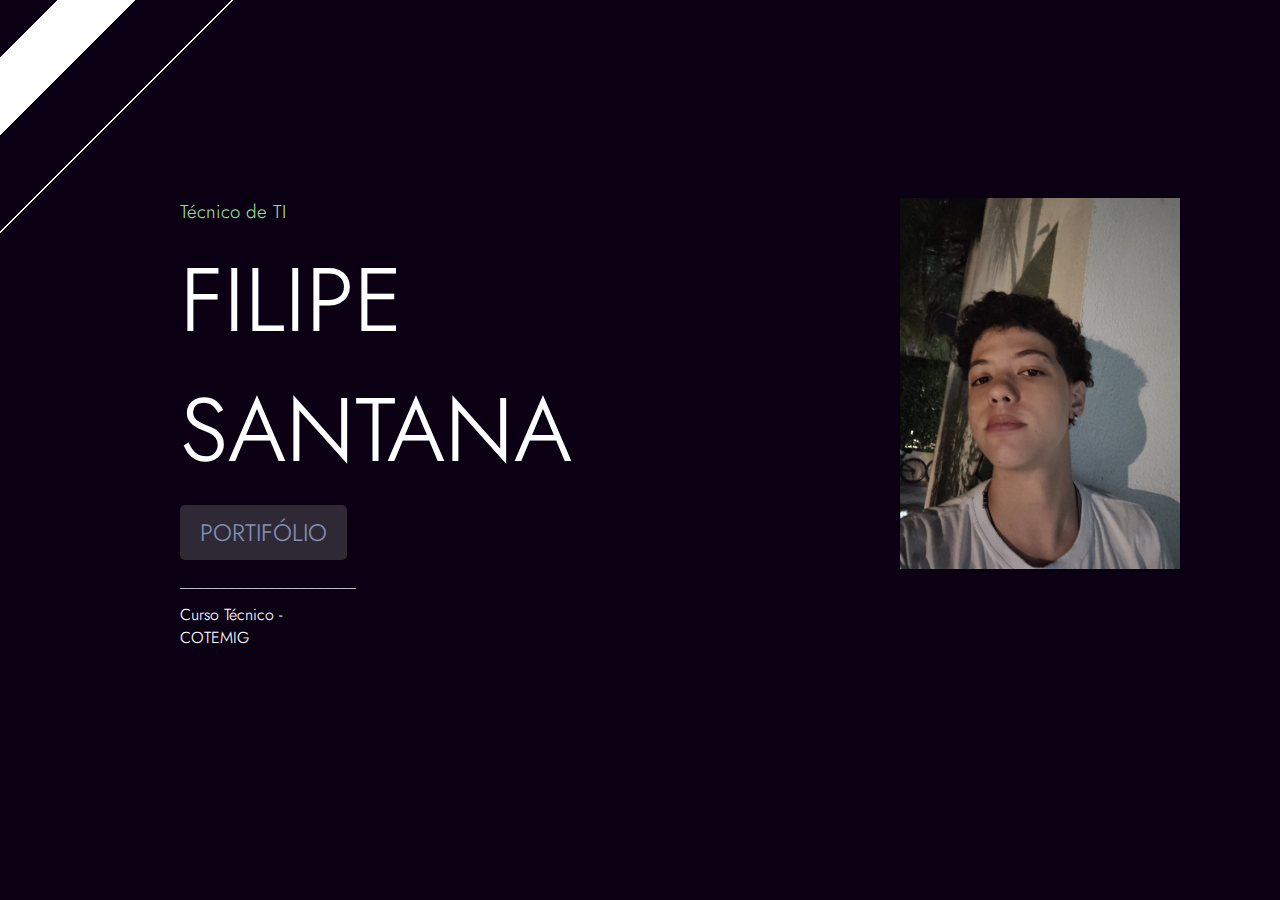
<file: index.html>
<!DOCTYPE html>
<html lang="pt_br">
<head>
    <meta charset="UTF-8">
    <meta name="viewport" content="width=device-width, initial-scale=1.0">
    <title>Portifolio</title>
    <link rel="stylesheet" href="style.css">
    <link rel="preconnect" href="https://fonts.googleapis.com">
<link rel="preconnect" href="https://fonts.gstatic.com" crossorigin>
<link href="https://fonts.googleapis.com/css2?family=Jost:ital,wght@0,100..900;1,100..900&display=swap" rel="stylesheet">
</head>
<body>
   
<main>
    <nav>
        
        <div>
            <h3>Técnico de TI</h3>
         </div>
         <div>
             <h1>FILIPE <br> SANTANA</h1>
         </div>
         <div class="BLUEMARINE">
            <a href="projetos.html" class="button">PORTIFÓLIO</a>
         </div>         
         <div>
            ______________________
         </div>
         
         <div>
            Curso Técnico -<br> COTEMIG
         </div>
                
    </nav>
    
<div>
    
</div>
    <div>
        <img src="filipe.png" alt="">
    </div>
    
</main>




</body>
</html>
</file>
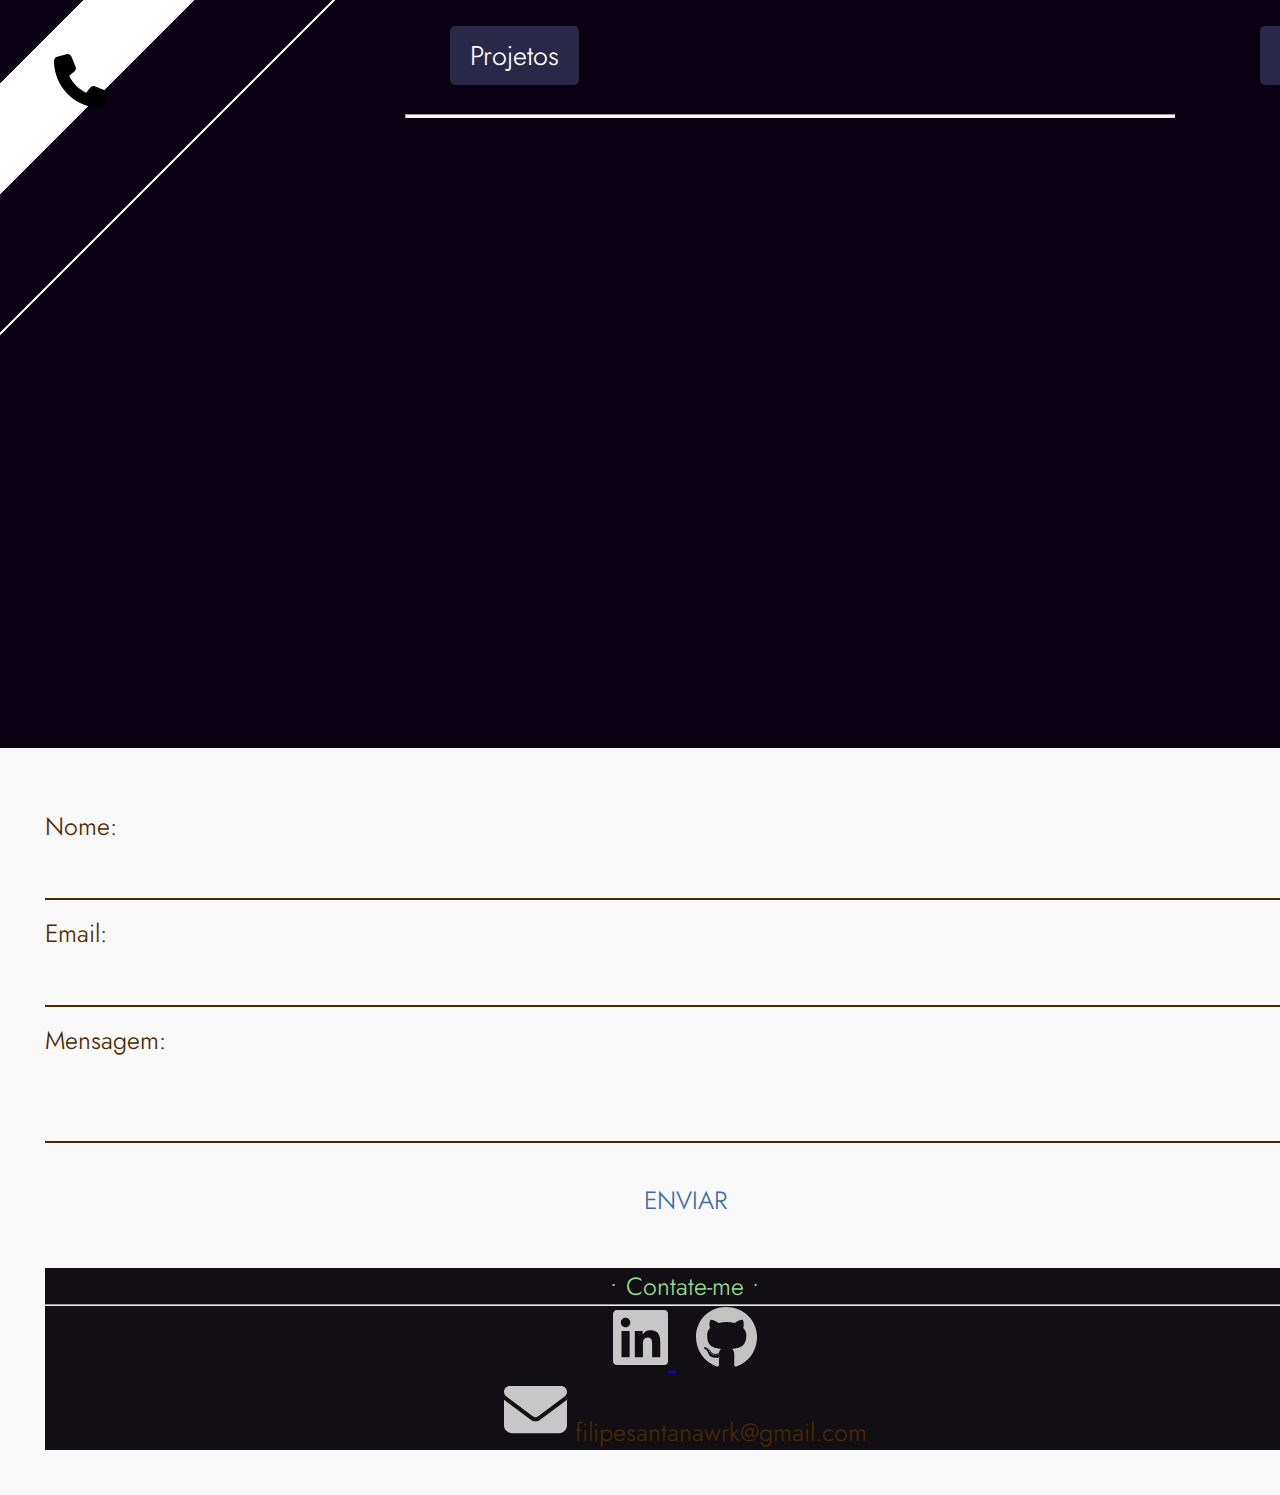
<file: contato.html>
<!DOCTYPE html>
<html lang="pt_br">
<head>
    <meta charset="UTF-8">
    <meta name="viewport" content="width=device-width, initial-scale=1.0">
    <title>projetos</title>
    <link rel="stylesheet" href="contato.css">
    <link rel="preconnect" href="https://fonts.googleapis.com">
<link rel="preconnect" href="https://fonts.gstatic.com" crossorigin>
<link href="https://fonts.googleapis.com/css2?family=Jost:ital,wght@0,100..900;1,100..900&display=swap" rel="stylesheet">

</head>


<body> 
    
    <header>




    <div><svg class="icons" xmlns="http://www.w3.org/2000/svg" viewBox="0 0 512 512"><!--!Font Awesome Free 6.6.0 by @fontawesome - https://fontawesome.com License - https://fontawesome.com/license/free Copyright 2024 Fonticons, Inc.--><path d="M164.9 24.6c-7.7-18.6-28-28.5-47.4-23.2l-88 24C12.1 30.2 0 46 0 64C0 311.4 200.6 512 448 512c18 0 33.8-12.1 38.6-29.5l24-88c5.3-19.4-4.6-39.7-23.2-47.4l-96-40c-16.3-6.8-35.2-2.1-46.3 11.6L304.7 368C234.3 334.7 177.3 277.7 144 207.3L193.3 167c13.7-11.2 18.4-30 11.6-46.3l-40-96z"/></svg></div>
    <div class="ajustesDivBtn"><a href="projetos.html" class="botao-contato" id="NoSublime">Projetos</a></div>
    <div class="ajustesDivBtn"><a href="sobreMim.html" class="sobreMim-contato" id="NoSublime">Sobre Mim</a></div>
    <a href="index.html" id="ajusteHomeBtn" ><svg xmlns="http://www.w3.org/2000/svg" viewBox="0 0 576 512"><!--!Font Awesome Free 6.6.0 by @fontawesome - https://fontawesome.com License - https://fontawesome.com/license/free Copyright 2024 Fonticons, Inc.--><path fill="#c5cad3" d="M575.8 255.5c0 18-15 32.1-32 32.1l-32 0 .7 160.2c0 2.7-.2 5.4-.5 8.1l0 16.2c0 22.1-17.9 40-40 40l-16 0c-1.1 0-2.2 0-3.3-.1c-1.4 .1-2.8 .1-4.2 .1L416 512l-24 0c-22.1 0-40-17.9-40-40l0-24 0-64c0-17.7-14.3-32-32-32l-64 0c-17.7 0-32 14.3-32 32l0 64 0 24c0 22.1-17.9 40-40 40l-24 0-31.9 0c-1.5 0-3-.1-4.5-.2c-1.2 .1-2.4 .2-3.6 .2l-16 0c-22.1 0-40-17.9-40-40l0-112c0-.9 0-1.9 .1-2.8l0-69.7-32 0c-18 0-32-14-32-32.1c0-9 3-17 10-24L266.4 8c7-7 15-8 22-8s15 2 21 7L564.8 231.5c8 7 12 15 11 24z"/></svg></a>

    </header>

    <div><hr class="line_header"></div>
    
    <main>
             
        <div class="contact-form">
            <form>
                <label for="name">Nome:</label>
                <input type="text" id="name" name="name">
        
                <label for="email">Email:</label>
                <input type="email" id="email" name="email">
        
                
            </form>
        
<nav>
    <label for="message">Mensagem:</label>
    <textarea id="message" name="message"></textarea>

    <button type="submit">ENVIAR</button>
</nav>
            <footer class="svgcorrect">
                <div class="contact-info">
                    <p>• Contate-me •</p>
                    <hr>
                    <div class="social-links">
                        <a href="https://linkedin.com" target="_blank">
                            <svg xmlns="http://www.w3.org/2000/svg" viewBox="0 0 448 512"><!--!Font Awesome Free 6.6.0 by @fontawesome - https://fontawesome.com License - https://fontawesome.com/license/free Copyright 2024 Fonticons, Inc.--><path fill="#c7c7c7" d="M416 32H31.9C14.3 32 0 46.5 0 64.3v383.4C0 465.5 14.3 480 31.9 480H416c17.6 0 32-14.5 32-32.3V64.3c0-17.8-14.4-32.3-32-32.3zM135.4 416H69V202.2h66.5V416zm-33.2-243c-21.3 0-38.5-17.3-38.5-38.5S80.9 96 102.2 96c21.2 0 38.5 17.3 38.5 38.5 0 21.3-17.2 38.5-38.5 38.5zm282.1 243h-66.4V312c0-24.8-.5-56.7-34.5-56.7-34.6 0-39.9 27-39.9 54.9V416h-66.4V202.2h63.7v29.2h.9c8.9-16.8 30.6-34.5 62.9-34.5 67.2 0 79.7 44.3 79.7 101.9V416z"/></svg>
                            
                        </a>
                           
                        <a href="https://github.com" target="_blank">
                            <svg xmlns="http://www.w3.org/2000/svg" viewBox="0 0 496 512"><!--!Font Awesome Free 6.6.0 by @fontawesome - https://fontawesome.com License - https://fontawesome.com/license/free Copyright 2024 Fonticons, Inc.--><path fill="#c2c2c2" d="M165.9 397.4c0 2-2.3 3.6-5.2 3.6-3.3 .3-5.6-1.3-5.6-3.6 0-2 2.3-3.6 5.2-3.6 3-.3 5.6 1.3 5.6 3.6zm-31.1-4.5c-.7 2 1.3 4.3 4.3 4.9 2.6 1 5.6 0 6.2-2s-1.3-4.3-4.3-5.2c-2.6-.7-5.5 .3-6.2 2.3zm44.2-1.7c-2.9 .7-4.9 2.6-4.6 4.9 .3 2 2.9 3.3 5.9 2.6 2.9-.7 4.9-2.6 4.6-4.6-.3-1.9-3-3.2-5.9-2.9zM244.8 8C106.1 8 0 113.3 0 252c0 110.9 69.8 205.8 169.5 239.2 12.8 2.3 17.3-5.6 17.3-12.1 0-6.2-.3-40.4-.3-61.4 0 0-70 15-84.7-29.8 0 0-11.4-29.1-27.8-36.6 0 0-22.9-15.7 1.6-15.4 0 0 24.9 2 38.6 25.8 21.9 38.6 58.6 27.5 72.9 20.9 2.3-16 8.8-27.1 16-33.7-55.9-6.2-112.3-14.3-112.3-110.5 0-27.5 7.6-41.3 23.6-58.9-2.6-6.5-11.1-33.3 2.6-67.9 20.9-6.5 69 27 69 27 20-5.6 41.5-8.5 62.8-8.5s42.8 2.9 62.8 8.5c0 0 48.1-33.6 69-27 13.7 34.7 5.2 61.4 2.6 67.9 16 17.7 25.8 31.5 25.8 58.9 0 96.5-58.9 104.2-114.8 110.5 9.2 7.9 17 22.9 17 46.4 0 33.7-.3 75.4-.3 83.6 0 6.5 4.6 14.4 17.3 12.1C428.2 457.8 496 362.9 496 252 496 113.3 383.5 8 244.8 8zM97.2 352.9c-1.3 1-1 3.3 .7 5.2 1.6 1.6 3.9 2.3 5.2 1 1.3-1 1-3.3-.7-5.2-1.6-1.6-3.9-2.3-5.2-1zm-10.8-8.1c-.7 1.3 .3 2.9 2.3 3.9 1.6 1 3.6 .7 4.3-.7 .7-1.3-.3-2.9-2.3-3.9-2-.6-3.6-.3-4.3 .7zm32.4 35.6c-1.6 1.3-1 4.3 1.3 6.2 2.3 2.3 5.2 2.6 6.5 1 1.3-1.3 .7-4.3-1.3-6.2-2.2-2.3-5.2-2.6-6.5-1zm-11.4-14.7c-1.6 1-1.6 3.6 0 5.9 1.6 2.3 4.3 3.3 5.6 2.3 1.6-1.3 1.6-3.9 0-6.2-1.4-2.3-4-3.3-5.6-2z"/></svg>
                        </a>
<br>
                        <svg xmlns="http://www.w3.org/2000/svg" viewBox="0 0 512 512"><!--!Font Awesome Free 6.6.0 by @fontawesome - https://fontawesome.com License - https://fontawesome.com/license/free Copyright 2024 Fonticons, Inc.--><path fill="#c7c7c7" d="M48 64C21.5 64 0 85.5 0 112c0 15.1 7.1 29.3 19.2 38.4L236.8 313.6c11.4 8.5 27 8.5 38.4 0L492.8 150.4c12.1-9.1 19.2-23.3 19.2-38.4c0-26.5-21.5-48-48-48L48 64zM0 176L0 384c0 35.3 28.7 64 64 64l384 0c35.3 0 64-28.7 64-64l0-208L294.4 339.2c-22.8 17.1-54 17.1-76.8 0L0 176z"/></svg>
                    </a>filipesantanawrk@gmail.com


                    </div>
                </div>
            </div>
            </footer>
           


    </main>



<script src="java.js"></script>
</body>
</html>
</file>
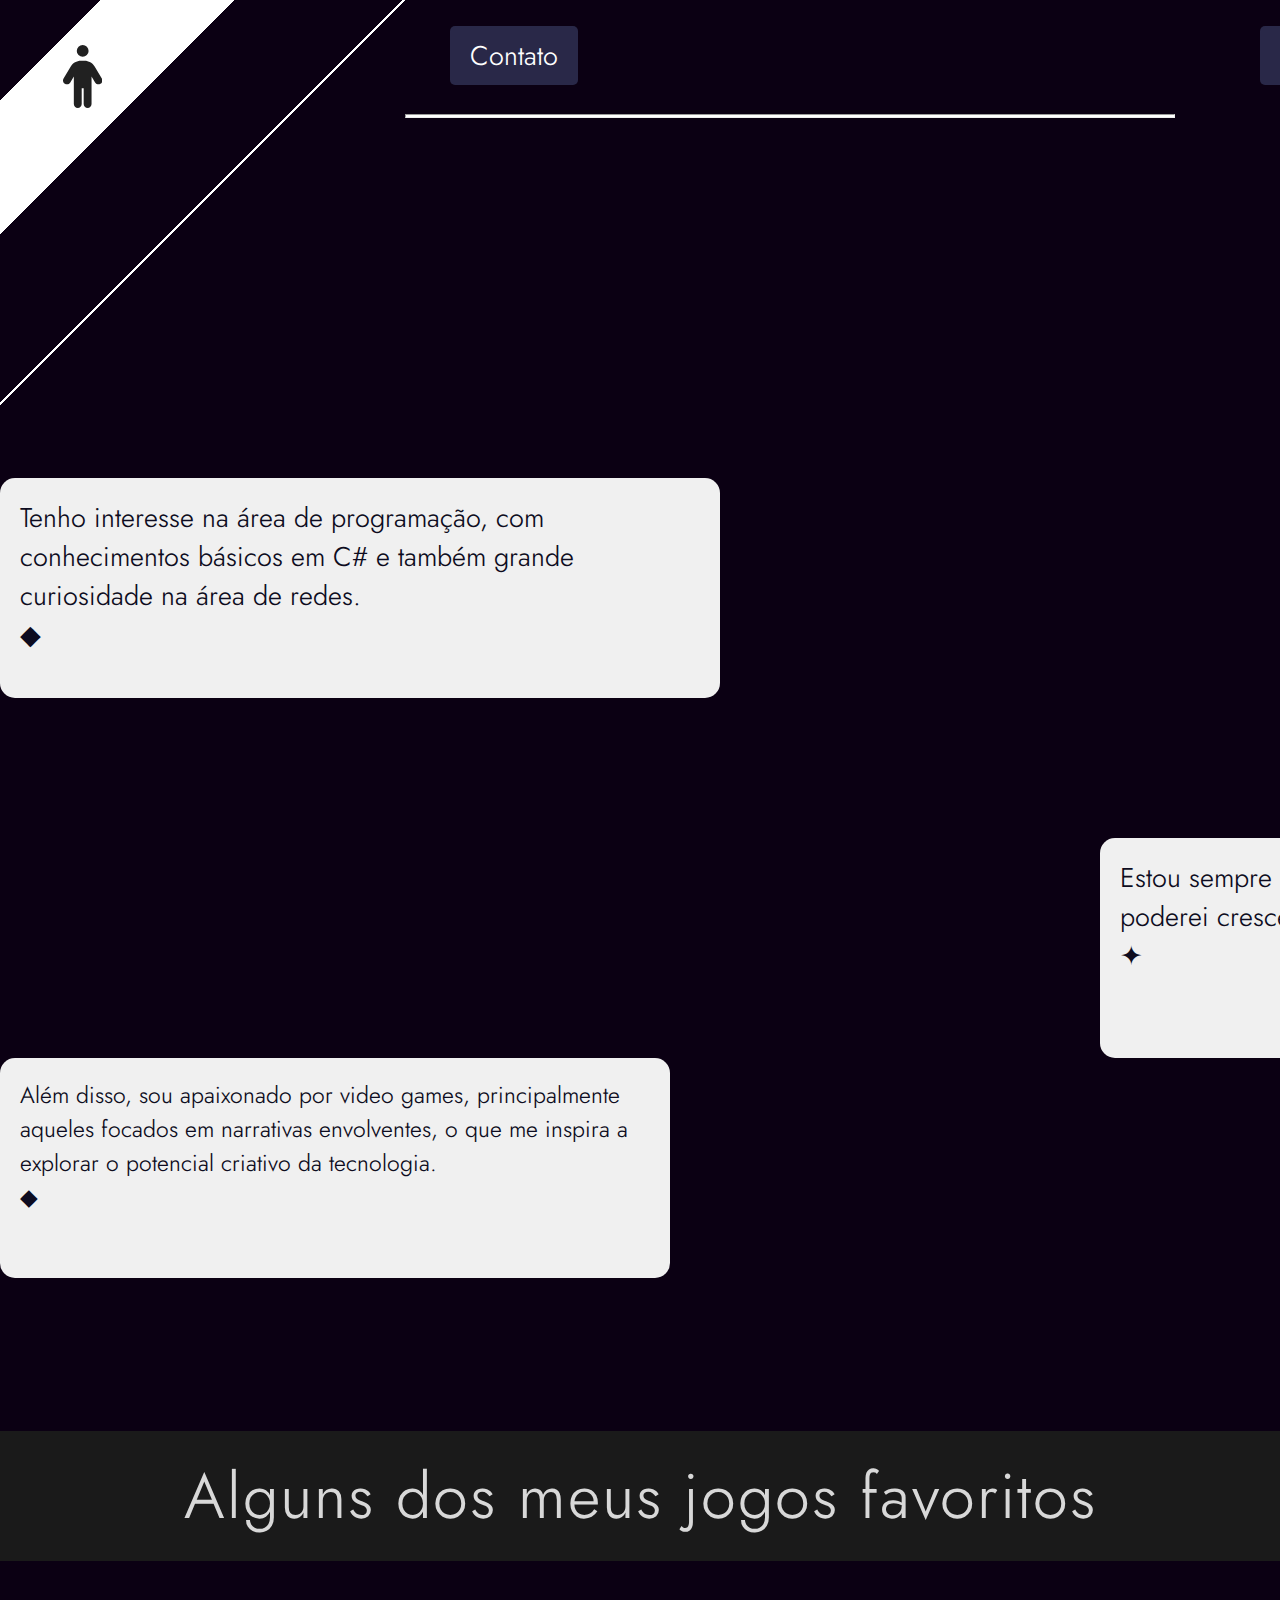
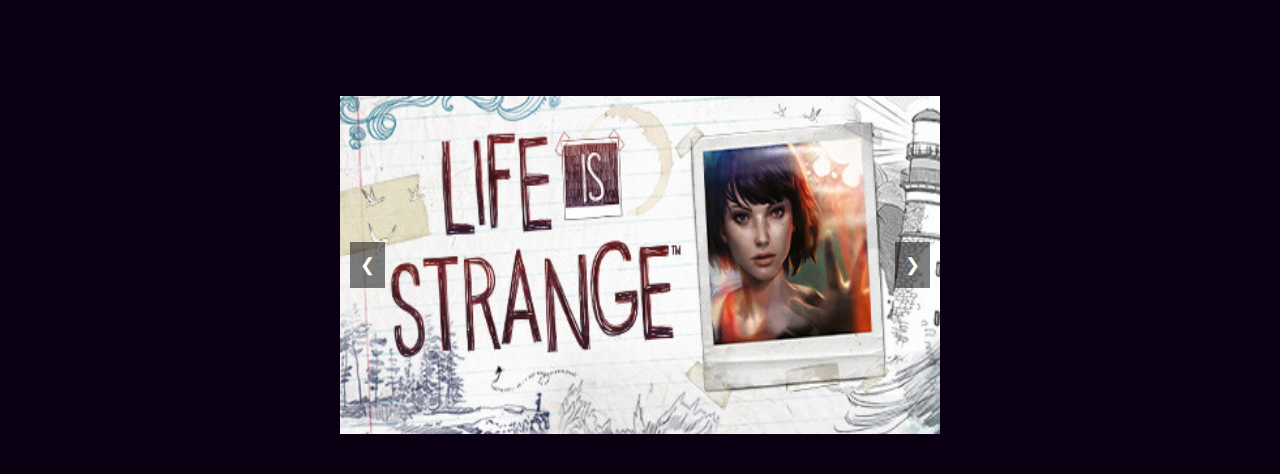
<file: sobreMim.html>
<!DOCTYPE html>
<html lang="pt_br">
<head>
    <meta charset="UTF-8">
    <meta name="viewport" content="width=device-width, initial-scale=1.0">
    <title>projetos</title>
    <link rel="stylesheet" href="sobreMim.css">
    <link rel="preconnect" href="https://fonts.googleapis.com">
<link rel="preconnect" href="https://fonts.gstatic.com" crossorigin>
<link href="https://fonts.googleapis.com/css2?family=Jost:ital,wght@0,100..900;1,100..900&display=swap" rel="stylesheet">

</head>


<body> 
    
    <header>




    <div><svg  class="svgBASE" xmlns="http://www.w3.org/2000/svg" viewBox="0 0 320 512"><!--!Font Awesome Free 6.6.0 by @fontawesome - https://fontawesome.com License - https://fontawesome.com/license/free Copyright 2024 Fonticons, Inc.--><path fill="#212121" d="M112 48a48 48 0 1 1 96 0 48 48 0 1 1 -96 0zm40 304l0 128c0 17.7-14.3 32-32 32s-32-14.3-32-32l0-223.1L59.4 304.5c-9.1 15.1-28.8 20-43.9 10.9s-20-28.8-10.9-43.9l58.3-97c17.4-28.9 48.6-46.6 82.3-46.6l29.7 0c33.7 0 64.9 17.7 82.3 46.6l58.3 97c9.1 15.1 4.2 34.8-10.9 43.9s-34.8 4.2-43.9-10.9L232 256.9 232 480c0 17.7-14.3 32-32 32s-32-14.3-32-32l0-128-16 0z"/></svg></div>
    <div class="ajustesDivBtn"><a href="contato.html" class="botao-contato" id="NoSublime">Contato</a></div>
    <div class="ajustesDivBtn"><a href="projetos.html" class="sobreMim-contato" id="NoSublime">Projetos</a></div>
    <a href="index.html" id="ajusteHomeBtn" ><svg xmlns="http://www.w3.org/2000/svg" viewBox="0 0 576 512"><!--!Font Awesome Free 6.6.0 by @fontawesome - https://fontawesome.com License - https://fontawesome.com/license/free Copyright 2024 Fonticons, Inc.--><path fill="#c5cad3" d="M575.8 255.5c0 18-15 32.1-32 32.1l-32 0 .7 160.2c0 2.7-.2 5.4-.5 8.1l0 16.2c0 22.1-17.9 40-40 40l-16 0c-1.1 0-2.2 0-3.3-.1c-1.4 .1-2.8 .1-4.2 .1L416 512l-24 0c-22.1 0-40-17.9-40-40l0-24 0-64c0-17.7-14.3-32-32-32l-64 0c-17.7 0-32 14.3-32 32l0 64 0 24c0 22.1-17.9 40-40 40l-24 0-31.9 0c-1.5 0-3-.1-4.5-.2c-1.2 .1-2.4 .2-3.6 .2l-16 0c-22.1 0-40-17.9-40-40l0-112c0-.9 0-1.9 .1-2.8l0-69.7-32 0c-18 0-32-14-32-32.1c0-9 3-17 10-24L266.4 8c7-7 15-8 22-8s15 2 21 7L564.8 231.5c8 7 12 15 11 24z"/></svg></a>

    </header>

    <div><hr class="line_header"></div>
    
    <main>
        <div class="container">
            <div class="balloon01">
                <p>Tenho interesse na área de programação, com conhecimentos básicos em C# e também grande curiosidade na área de redes.</p>
                <span class="icon">◆</span>
            </div>
            <div class="balloon02">
                <p>Estou sempre em busca de aprendizado e acredito que poderei crescer e contribuir muito com a empresa.</p>
                <span class="icon">✦</span>
            </div>
        </div>
        <div class="balloon03">
            <p>Além disso, sou apaixonado por video games, principalmente aqueles focados em narrativas envolventes, o que me inspira a explorar o potencial criativo da tecnologia.</p>
            <span class="icon">◆</span>
        </div>
    </main>
<div class="void"></div>

<div style="text-align: center;font-size: 7vh; color: #D8D8D8; background-color: #1A1A1A; padding: 20px 0; letter-spacing: 2px;height: 10vh;margin-bottom: 15vh;">
   Alguns dos meus jogos favoritos
   
  </div>


    <div class="carousel">
        <button class="carousel-button prev" onclick="prevSlide()">&#10094;</button>
        <div class="carousel-slides">
           
            <img src="lis.jpg" class="carousel-image" alt="Imagem 1">
            <img src="tlou.jpeg" class="carousel-image" alt="Imagem 2">
            <img src="gris.avif" class="carousel-image" alt="Imagem 3">

        </div>
        <button class="carousel-button next" onclick="nextSlide()">&#10095;</button>
    </div>


    
<script src="sobreMim.js"></script>
</body>
</html>
</file>
<file: style.css>
* 
{
    margin: 0;
    background-color: #0B0013;
    font-family: "Jost", sans-serif;
    font-optical-sizing: auto;
    font-weight: 333;
    }
body{

    background-color: black;
    background: fixed;
}
main{
    background-image: linear-gradient(135deg, #0B0013 0%, #0B0013 3%, white 3%, white 7%, #0B0013 7%, #0B0013 12%, white 12%, white 12.1%, #0B0013 12.1%, #0B0013 100%);
    background-repeat: no-repeat;
grid-template-columns: 50vh 30vh 50vh;
display: grid;
padding-left: 20vh;
padding-top: 22vh;

}
main div h3{
    
    color: #96DB90;
}
main nav{
    display: grid;
    grid-template-columns: 1fr 1fr;
    grid-template-rows: 1fr 1fr;
    gap: 10px;
            
}
main nav{
    display: flex;
    flex-direction: column;
    color: white;
    gap: 10px;
}
main nav div h1{
    font-size: 10vh;
}
main nav div img{
    padding-left: 70vh;
    padding-bottom: 40vh;
}
    
.BLUEMARINE{
    color: #6586B9;
}
.flexIMG{
    display: grid;
    

}

.button {
    display: inline-block;
    background-color: #2f2936;
    color: #8191b4; 
    padding: 10px 20px;
    font-size: 24px;
    text-align: center;
    text-decoration: none;
    border-radius: 5px;
}


body {
    background-color: #ffffff;
    color: #4b2900;
}

.contact-form {
    background-color: #f9f9f9;
    color: #4b2900;
}

.contact-form input, .contact-form textarea {
    border-bottom: 2px solid #4b2900;
    background-color: transparent;
    color: #4b2900;
}

.contact-form button {
    color: #3a6ea5;
}


@media (prefers-color-scheme: dark) {
    body {
        background-color: #0a001f;
        color: #ffffff;
    }

    .contact-form {
        background-color: #0a001f;
        color: #ffffff;
    }

    .contact-form input, .contact-form textarea {
        border-bottom: 2px solid #ffffff;
        color: #ffffff;
    }

    .contact-form button {
        color: #3a6ea5;
    }

    .contact-info p {
        color: #96DB90;
    }
}
</file>
<file: contato.css>
* 
{
    margin: 0;
    font-family: "Jost", sans-serif;
    font-optical-sizing: auto;
    font-weight: 333;
}

body{
background-image: linear-gradient(135deg, #0B0013 0%, #0B0013 3%, white 3%, white 7%, #0B0013 7%, #0B0013 12%, white 12%, white 12.1%, #0B0013 12.1%, #0B0013 100%);
background-repeat: no-repeat;
border-image-repeat: none;
}

header{
    display: grid;
    grid-template-columns:50vh 90vh 40vh 20vh;
    color: white;
    font-weight: 8vh;
}

.rotate{
    transform: rotate(135deg);
    height: 1px;
    background-color: red;
    border: none;   
}
.icons{
height: 6vh;
margin-left: 6vh;
margin-top: 6vh;
}
.line_header{
   
    height: 2px; 
    background-color: white; 
    width: 60%; 
    margin-left: 45vh;
}
.botao-contato {
    background-color: #292848; 
    color: white; 
    border: none; 
    padding: 10px 20px; 
    font-size: 3vh; 
    cursor: pointer; 
    border-radius: 5px; 
    transition: background-color 0.3s; 
}
.sobreMim-contato {
    background-color: #292848; 
    color: white; 
    border: none; 
    padding: 10px 20px; 
    font-size: 3vh; 
    cursor: pointer; 
    border-radius: 5px; 
    transition: background-color 0.3s; 
}
.ajustesDivBtn{
    margin-top: 4vh;
  
}
#ajusteHomeBtn{
width: 8vh;
margin-top: 2vh;
margin-left: 2vh;
    
}
#NoSublime{
    text-decoration: none;
}
#ProjetosJS {
    font-size: 25px;
    color: #d8d7d6;
  margin-left: 88vh;
  margin-top: 15vh;
  font-size: 7vh;
}
.void{
    padding-top: 20vh;

}.blackFlag{
    margin-top: 60vh;
    height: 35vh;
    background-color: #110E14;
    color: white;
}
.flagadjust{
    display: flex;
    
}

.contact-form {
    background-color: #110E14;
    padding: 5vh;
    width: 100%;
    color: #fff;
    font-size: 25px;
    margin-top: 70vh;
}

.contact-form label {
    display: block;
    margin-top: 15px;
}

.contact-form input, .contact-form textarea {
    width: 100%;
    padding: 10px;
    margin-top: 5px;
    border: none;
    border-bottom: 2px solid #d9d9d9;
    background-color: transparent;
    color: #fff;
    font-size: 20px;
}

.contact-form button {
    display: block;
    width: 100%;
    padding: 10px;
    margin-top: 20px;
    background-color: transparent;
    color: #3a6ea5;
    font-size: 25px;
    border: none;
    cursor: pointer;
    transition: color 0.3s;
}

.contact-form button:hover {
    color: #fff;
}

.contact-info {

    text-align: center;
    margin-top: 40px;
}

.contact-info p {
    color: #96DB90;
}

.social-links a {
    margin: 0 10px;
}

.social-links img {
    display: flex;
    justify-content: space-between;
    width: 40px;
    height: 40px;
}
.hrFrom{
    width: 7vh;

}

footer{
    background-color: #110E14;
}




body {
    background-color: #ffffff;
    color: #4b2900;
}

.contact-form {
    background-color: #f9f9f9;
    color: #4b2900;
}

.contact-form input, .contact-form textarea {
    border-bottom: 2px solid #4b2900;
    background-color: transparent;
    color: #4b2900;
}

.contact-form button {
    color: #3a6ea5;
}


@media (prefers-color-scheme: dark) {
    body {
        background-color: #0a001f;
        color: #ffffff;
    }

    .contact-form {
        background-color: #0a001f;
        color: #ffffff;
    }

    .contact-form input, .contact-form textarea {
        border-bottom: 2px solid #ffffff;
        color: #ffffff;
    }

    .contact-form button {
        color: #3a6ea5;
    }

    .contact-info p {
        color: #96DB90;
    }
}

svg{
    height: 7vh;
}
</file>
<file: sobreMim.css>
* 
{
    margin: 0;
    font-family: "Jost", sans-serif;
    font-optical-sizing: auto;
    font-weight: 333;
}

body{
background-image: linear-gradient(135deg, #0B0013 0%, #0B0013 3%, white 3%, white 7%, #0B0013 7%, #0B0013 12%, white 12%, white 12.1%, #0B0013 12.1%, #0B0013 100%);
background-repeat: no-repeat;
border-image-repeat: none;
}

header{
    display: grid;
    grid-template-columns:50vh 90vh 40vh 20vh;
    color: white;
    font-weight: 8vh;
}

.rotate{
    transform: rotate(135deg);
    height: 1px;
    background-color: red;
    border: none;   
}
.icons{
height: 9vh;
margin-left: 5vh;
margin-top: 4vh;
}
.line_header{
   
    height: 2px; 
    background-color: white; 
    width: 60%; 
    margin-left: 45vh;
}
.botao-contato {
    background-color: #292848; 
    color: white; 
    border: none; 
    padding: 10px 20px; 
    font-size: 3vh; 
    cursor: pointer; 
    border-radius: 5px; 
    transition: background-color 0.3s; 
}
.sobreMim-contato {
    background-color: #292848; 
    color: white; 
    border: none; 
    padding: 10px 20px; 
    font-size: 3vh; 
    cursor: pointer; 
    border-radius: 5px; 
    transition: background-color 0.3s; 
}
.ajustesDivBtn{
    margin-top: 4vh;
  
}
#ajusteHomeBtn{
width: 8vh;
margin-top: 2vh;
margin-left: 2vh;
    
}
#NoSublime{
    text-decoration: none;
}
#ProjetosJS {
    font-size: 25px;
    color: #d8d7d6;
  margin-left: 88vh;
  margin-top: 15vh;
  font-size: 7vh;
}


.container {
    display: grid;
    gap: 20px;
    grid-template-columns: 80vh 120vh;
    max-width: 600px;
}

.balloon01 {
    margin-top: 40vh;
    height: 20vh;
    font-size: 3vh;
    background-color: #f0f0f0;
    color: #0d0c20;
    padding: 20px;    
    border-radius: 15px;
    position: relative;
}

.balloon02 {
    margin-top: 80vh;
    height: 20vh;
    margin-left: 40vh;
    font-size: 3vh;
    background-color: #f0f0f0;
    color: #0d0c20;
    padding: 20px;    
    border-radius: 15px;
    position: relative;
}

.balloon03 {
    height: 20vh;
    max-width: 70vh;
    font-size: 23px;
    background-color: #f0f0f0;
    color: #0d0c20;
    padding: 20px;    
    border-radius: 15px;
    position: relative;
}

.balloon .icon {
    position: absolute;
    bottom: 10px;
    right: 10px;
    font-size: 20px;
    color: #0d0c20;
}

.balloon:nth-child(2) .icon {
    bottom: 10px;
    right: 15px;
    font-size: 18px;
}

.balloon:nth-child(3) .icon {
    bottom: 15px;
    right: 20px;
    font-size: 20px;
}

.balloon::before {
    content: '';
    width: 15px;
    height: 15px;
    background-color: #f0f0f0;
    position: absolute;
    top: 15px;
    left: -10px;
    transform: rotate(45deg);
    border-radius: 2px;
}
.svgBASE{
    height: 7vh;
    margin-left: 7vh;
    margin-top: 5vh;
}



body {
    background-color: #ffffff;
    color: #4b2900;
}

.contact-form {
    background-color: #f9f9f9;
    color: #4b2900;
}

.contact-form input, .contact-form textarea {
    border-bottom: 2px solid #4b2900;
    background-color: transparent;
    color: #4b2900;
}

.contact-form button {
    color: #3a6ea5;
}


@media (prefers-color-scheme: dark) {
    body {
        background-color: #0a001f;
        color: #ffffff;
    }

    .contact-form {
        background-color: #0a001f;
        color: #ffffff;
    }

    .contact-form input, .contact-form textarea {
        border-bottom: 2px solid #ffffff;
        color: #ffffff;
    }

    .contact-form button {
        color: #3a6ea5;
    }

    .contact-info p {
        color: #96DB90;
    }
}
.void{
margin-top: 17vh;
}

.carousel {
    position: relative;
    max-width: 600px;
    margin: 40px auto;
    overflow: hidden;
}

.carousel-slides {
    display: flex;
    transition: transform 0.5s ease;
}

.carousel-image {
    min-width: 100%;
    transition: opacity 0.5s ease;
}

.carousel-button {
    position: absolute;
    top: 50%;
    transform: translateY(-50%);
    background-color: rgba(0, 0, 0, 0.5);
    color: white;
    border: none;
    padding: 10px;
    cursor: pointer;
    font-size: 18px;
    z-index: 10;
}

.carousel-button.prev {
    left: 10px;
}

.carousel-button.next {
    right: 10px;
}

.carousel-button:hover {
    background-color: rgba(0, 0, 0, 0.8);
}
</file>
